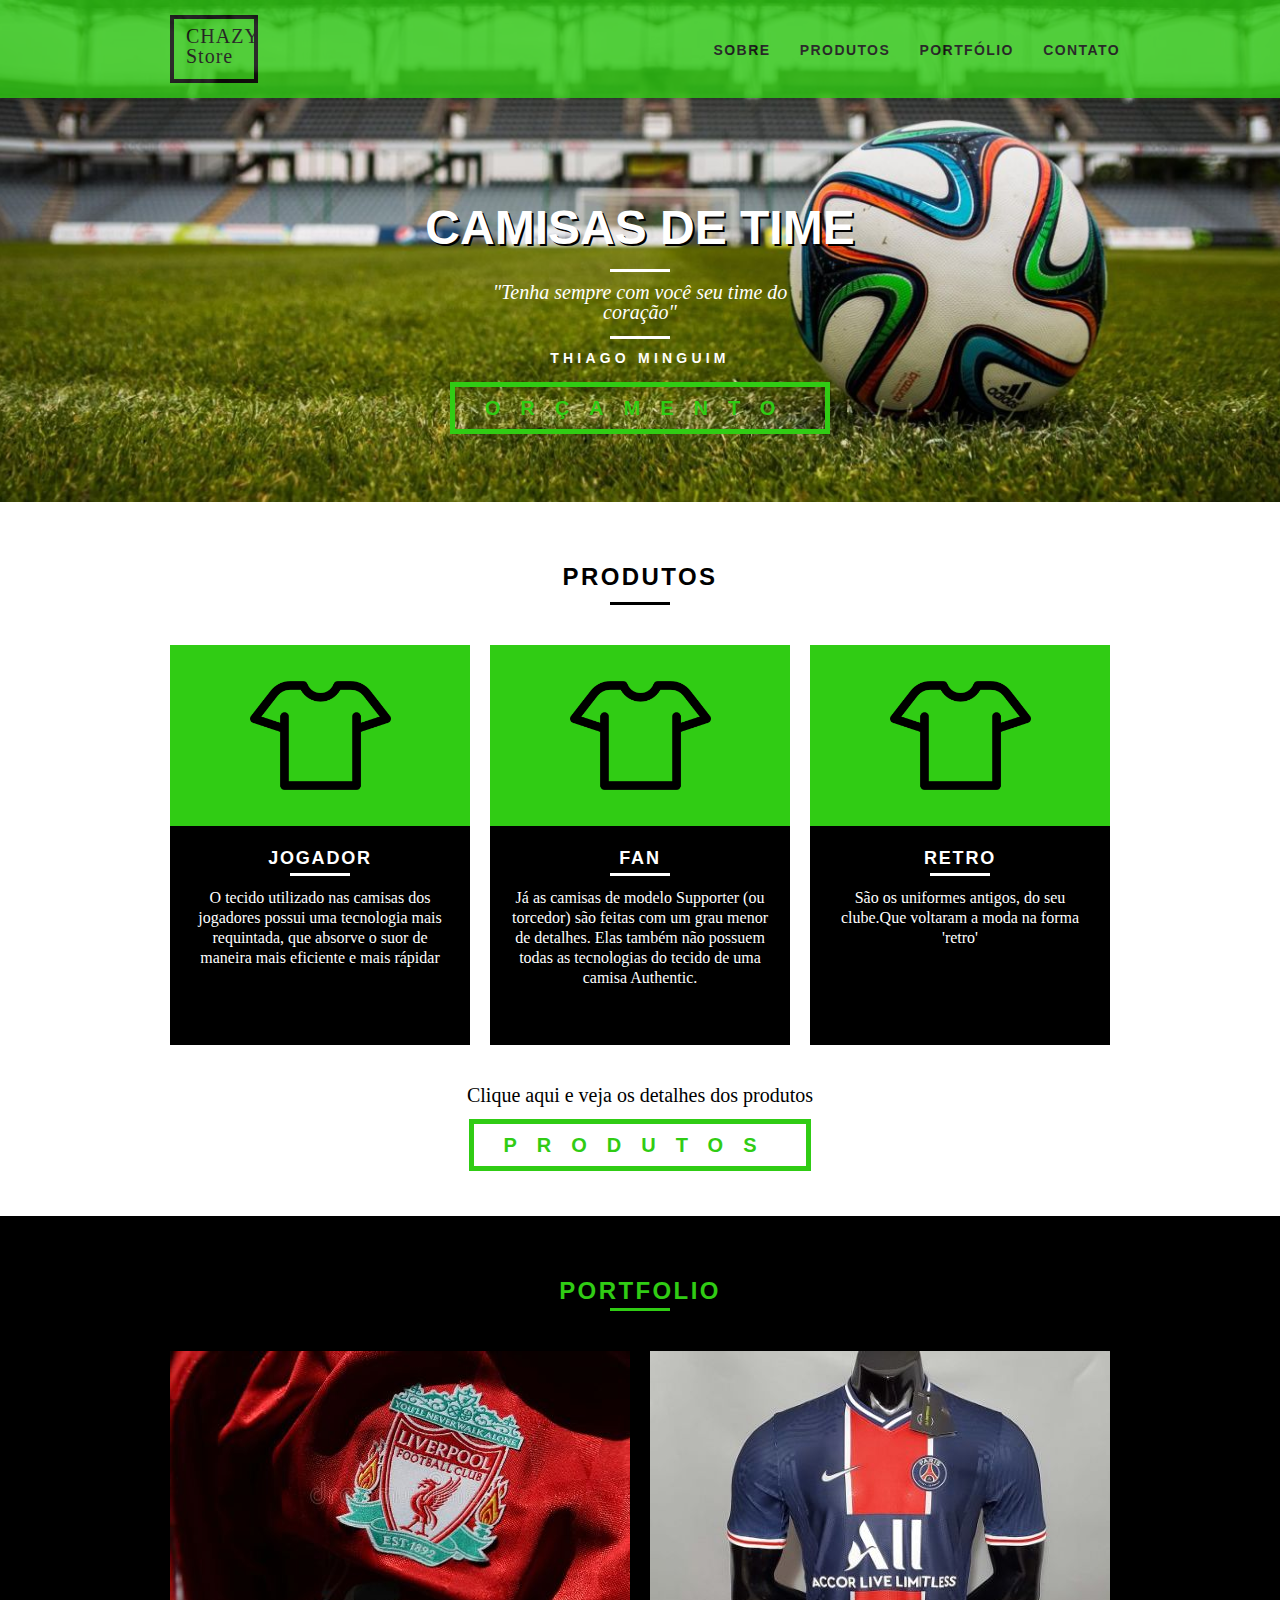
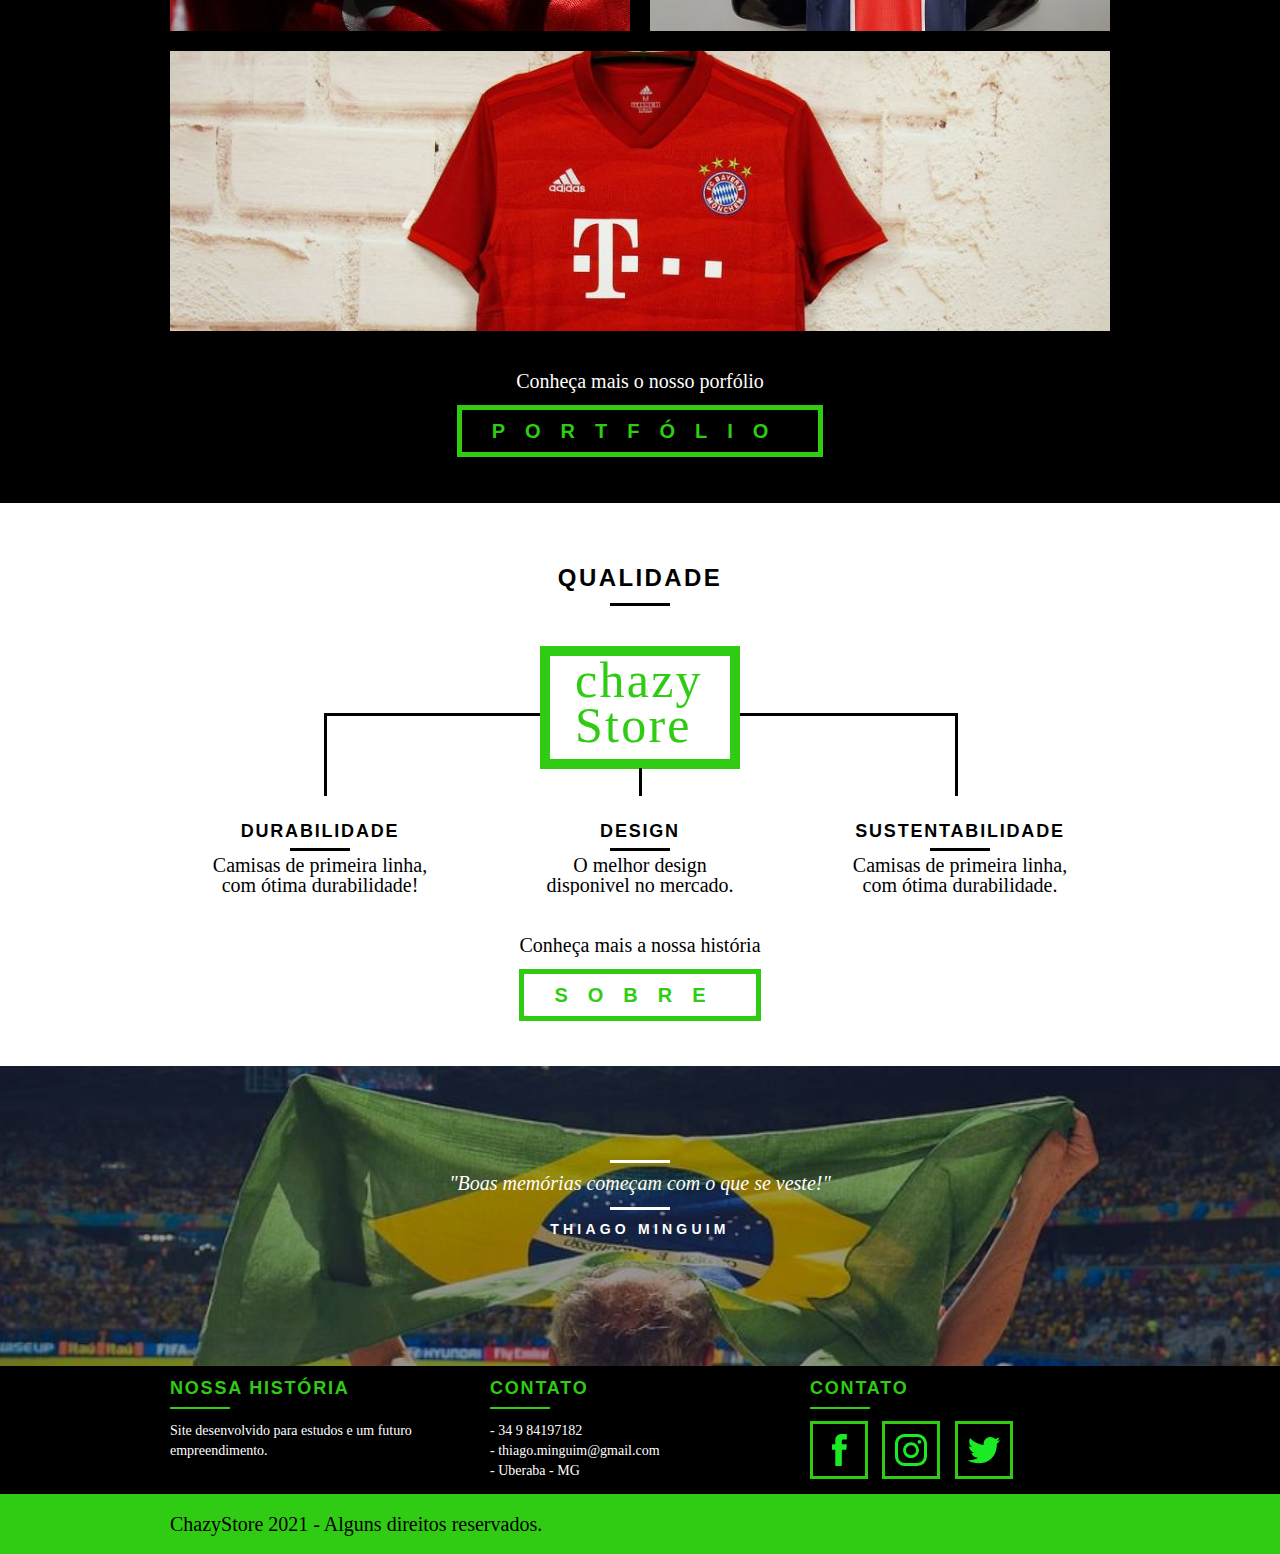
<file: index.html>
<!DOCTYPE html>
<html lang="pt-br">
  <head>
    <meta charset="UTF-8" />
    <meta http-equiv="X-UA-Compatible" content="IE=edge" />
    <meta name="viewport" content="width=device-width, initial-scale=1.0" />
    <link rel="shortcut icon" href="../img/favicon.ico" type="image/x-icon" />
    <link rel="stylesheet" href="css/normalize.css" />
    <link rel="stylesheet" href="css/reset.css" />
    <link rel="stylesheet" href="css/grid.css" />
    <link rel="stylesheet" href="css/style.css" />
    <link rel="stylesheet" href="css/responsivo.css" />
    <script>document.documentElement.classList.add("js");</script>

    <title>ChazyStore</title>
  </head>
  <body>
    <!-- Header -->
    <header class="header">
      <div class="container">
        <a href="index.html" class="grid-4">
          <img src="img/logo chazy2.svg" alt="Logo marca" />
        </a>
        <nav class="header_menu" class="grid-12">
          <ul>
            <li><a href="sobre.html">Sobre</a></li>
            <li><a href="produtos.html">Produtos</a></li>
            <li><a href="portfolio.html">Portfólio</a></li>
            <li><a href="contato.html">Contato</a></li>
          </ul>
        </nav>
      </div>
    </header>
    <!-- produtos -->
    <section class="introducao">
      <div class="conteiner">
        <h1 class="venda">Camisas de time</h1>
        <blockquote class="quote-externo">
          <p>"Tenha sempre com você seu time do coração"</p>
          <cite>THIAGO MINGUIM</cite>
        </blockquote>
        <a href="produtos.html" class="btn">Orçamento</a>
      </div>
    </section>
    <section class="produtos container">
      <h2 class="subtitulo">Produtos</h2>
      <ul class="produtos_lista">
        <li class="grid-1-3">
          <div class="produtos_icone">
            <img src="img/produtos/camisa.svg" alt="logo camisa" />
          </div>
          <h3>Jogador</h3>
          <p>
            O tecido utilizado nas camisas dos jogadores possui uma tecnologia
            mais requintada, que absorve o suor de maneira mais eficiente e mais
            rápidar
          </p>
        </li>

        <li class="grid-1-3">
          <div class="produtos_icone">
            <img src="img/produtos/camisa.svg" alt="logo camisa" />
          </div>
          <h3>fan</h3>
          <p>
            Já as camisas de modelo Supporter (ou torcedor) são feitas com um
            grau menor de detalhes. Elas também não possuem todas as tecnologias
            do tecido de uma camisa Authentic.
          </p>
        </li>
        <li class="grid-1-3">
          <div class="produtos_icone">
            <img src="img/produtos/camisa.svg" alt="logo camisa" />
          </div>
          <h3>Retro</h3>
          <p>
            São os uniformes antigos, do seu clube.Que voltaram a moda na forma
            'retro'
          </p>
        </li>
      </ul>
      <div class="call">
        <p>Clique aqui e veja os detalhes dos produtos</p>
        <a href="produtos.html" class="btn btn-preto">Produtos</a>
      </div>
    </section>
    <!-- portfolio -->
    <section class="portfolio">
      <div class="container">
        <h2 class="subtitulo">Portfolio</h2>
        <ul class="portfolio_lista">
          <li class="grid-8">
            <img src="img/portfolio/retro.jpg" alt="liverpool" />
          </li>
          <li class="grid-8">
            <img src="img/portfolio/passeio.jpg" alt="liverpool" />
          </li>
          <li class="grid-16 te">
            <img src="img/portfolio/esporte.jpg" alt="liverpool" />
          </li>
        </ul>
        <div class="call">
          <p>Conheça mais o nosso porfólio</p>
          <a href="portfolio.html" class="btn">Portfólio</a>
        </div>
      </div>
    </section>
    <!-- qualidade -->
    <section class="qualidade container">
      <h2 class="subtitulo">Qualidade</h2>
      <img src="img/qualidade.chazy.svg" alt="chazystore" />
      <ul class="qualidade_lista">
        <li class="grid-1-3">
          <h3>Durabilidade</h3>
          <p>Camisas de primeira linha, com ótima durabilidade!</p>
        </li>
        <li class="grid-1-3">
          <h3>Design</h3>
          <p>O melhor design disponivel no mercado.</p>
        </li>
        <li class="grid-1-3">
          <h3>Sustentabilidade</h3>
          <p>Camisas de primeira linha, com ótima durabilidade.</p>
        </li>
      </ul>
      <div class="call">
        <p>Conheça mais a nossa história</p>
        <a href="sobre.html" class="btn btn-preto">Sobre</a>
      </div>
    </section>
    <section class="quebra">
      <blockquote class="quote-externo container">
        <p>"Boas memórias começam com o que se veste!"</p>
        <cite>THIAGO MINGUIM</cite>
      </blockquote>
    </section>
    <footer>
      <div class="footer">
        <div class="container">
          <div class="grid-1-3 footer_historia">
            <h3>Nossa história</h3>
            <p>Site desenvolvido para estudos e um futuro empreendimento.</p>
          </div>

          <div class="grid-1-3 footer_contato">
            <h3>Contato</h3>
            <ul>
              <li>- 34 9 84197182</li>
              <li>- thiago.minguim@gmail.com</li>
              <li>- Uberaba - MG</li>
            </ul>
          </div>
          <div class="grid-1-3 footer_redes">
            <h3>Contato</h3>
            <ul>
              <li>
                <a href="" target="_blank"
                  ><img src="img/redes-sociais/facebook.svg" alt=""
                /></a>
              </li>
              <li>
                <a href="" target="_blank"
                  ><img src="img/redes-sociais/instagram.svg" alt="instagram"
                /></a>
              </li>
              <li>
                <a href="" target="_blank"
                  ><img src="img/redes-sociais/twitter.svg" alt="twitter"
                /></a>
              </li>
            </ul>
          </div>
        </div>
      </div>
      <div class="copy">
        <div class="container">
          <p class="grid-16">ChazyStore 2021 - Alguns direitos reservados.</p>
        </div>
      </div>
    </footer>
    <script src="./js/simple-slide.js"></script>
    <script src="./js/simple-anime.js"></script>
    <script src="./js/script.js"></script>
  </body>
</html>
</file>
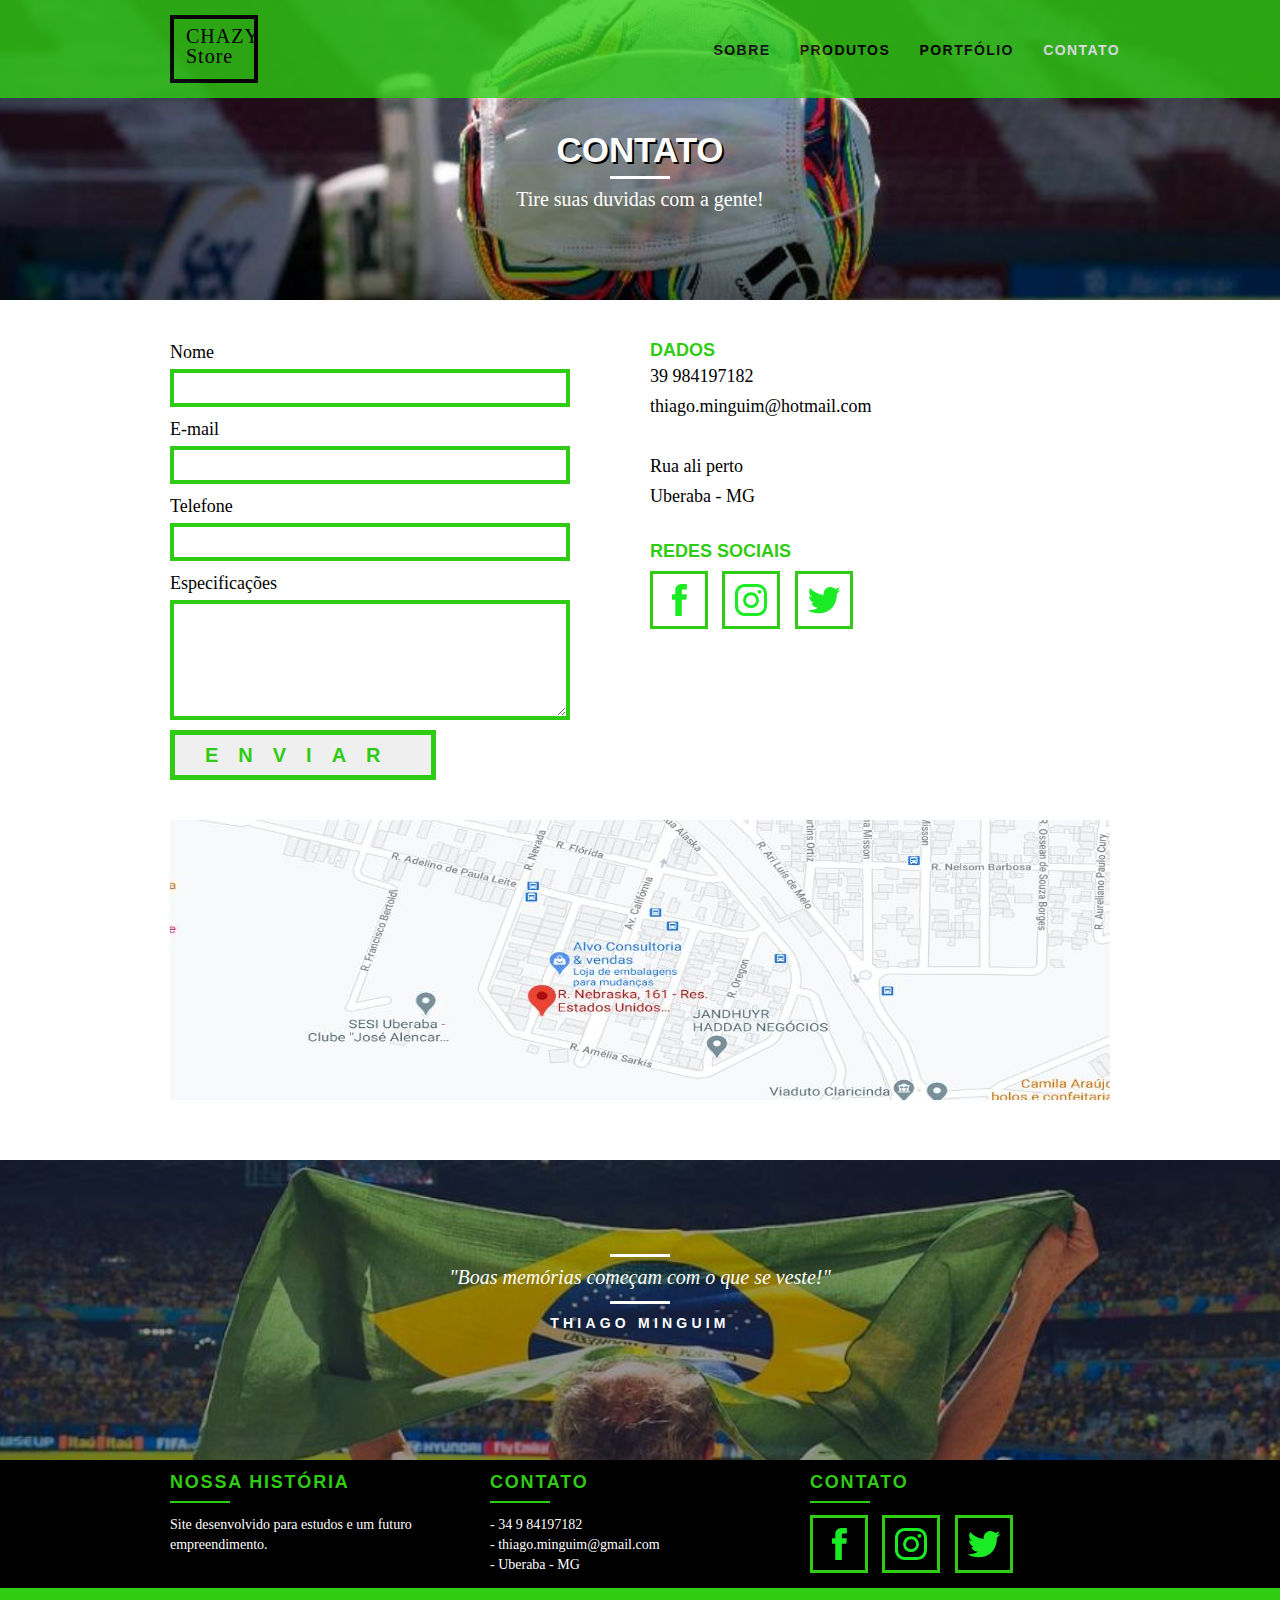
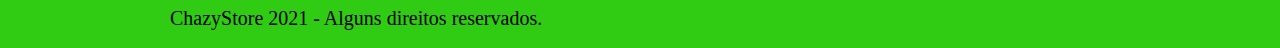
<file: contato.html>
<!DOCTYPE html>
<html lang="pt-br">
  <head>
    <meta charset="UTF-8" />
    <meta http-equiv="X-UA-Compatible" content="IE=edge" />
    <meta name="viewport" content="width=device-width, initial-scale=1.0" />
    <link rel="shortcut icon" href="../img/favicon.ico" type="image/x-icon" />
    <link rel="stylesheet" href="css/normalize.css" />
    <link rel="stylesheet" href="css/reset.css" />
    <link rel="stylesheet" href="css/grid.css" />
    <link rel="stylesheet" href="css/style.css" />
    <link rel="stylesheet" href="css/contato.css" />

    <title>ChazyStore - Contato</title>
  </head>
  <body>
    <!-- Header -->
    <header class="header">
      <div class="container">
        <a href="index.html" class="grid-4">
          <img src="img/logo chazy2.svg" alt="Logo marca" />
        </a>
        <nav class="header_menu" class="grid-12">
          <ul>
            <li><a href="sobre.html">Sobre</a></li>
            <li><a href="produtos.html">Produtos</a></li>
            <li><a href="portfolio.html">Portfólio</a></li>
            <li><a href="contato.html" class="menu_ativo">Contato</a></li>
          </ul>
        </nav>
      </div>
    </header>
    <!-- Intro -->
    <section class="introducao-interna interna_contato">
      <div class="conteiner">
        <h1 class="venda">Contato</h1>
        <p>Tire suas duvidas com a gente!</p>
      </div>
    </section>
    <!-- Formulario -->
    <section class="contato container">
      <form id="form_orcamento" class="contato_form grid-8">
        <label for="nome">Nome</label>
        <input type="text" name="nome" id="nome" />
        <label for="email">E-mail</label>
        <input type="text" name="email" id="email" />
        <label for="telefone">Telefone</label>
        <input type="text" name="telefone" id="telefone" />
        <label for="espec">Especificações</label>
        <textarea name="" id="espec" cols="30" rows="10"></textarea>
        <button type="submit" class="btn btn-preto">Enviar</button>
      </form>
      <div class="contato_dados grid-8">
        <h3>Dados</h3>
        <span>39 984197182</span>
        <span>thiago.minguim@hotmail.com </span>
        <span>Rua ali perto</span>
        <span>Uberaba - MG</span>
        <h3>Redes sociais</h3>
        <ul>
          <li>
            <a href="" target="_blank"
              ><img src="img/redes-sociais/facebook.svg" alt=""
            /></a>
          </li>
          <li>
            <a href="" target="_blank"
              ><img src="img/redes-sociais/instagram.svg" alt="instagram"
            /></a>
          </li>
          <li>
            <a href="" target="_blank"
              ><img src="img/redes-sociais/twitter.svg" alt="twitter"
            /></a>
          </li>
        </ul>
      </div>
    </section>
    <section class="container contato_mapa">
      <a href="https://www.google.com/" target="_blank" class="grid-16"
        ><img src="img/endereco-chazystore.jpg" alt="endereco"
      /></a>
    </section>

    <section class="quebra">
      <blockquote class="quote-externo container">
        <p>"Boas memórias começam com o que se veste!"</p>
        <cite>THIAGO MINGUIM</cite>
      </blockquote>
    </section>
    <footer>
      <div class="footer">
        <div class="container">
          <div class="grid-1-3 footer_historia">
            <h3>Nossa história</h3>
            <p>Site desenvolvido para estudos e um futuro empreendimento.</p>
          </div>

          <div class="grid-1-3 footer_contato">
            <h3>Contato</h3>
            <ul>
              <li>- 34 9 84197182</li>
              <li>- thiago.minguim@gmail.com</li>
              <li>- Uberaba - MG</li>
            </ul>
          </div>
          <div class="grid-1-3 footer_redes">
            <h3>Contato</h3>
            <ul>
              <li>
                <a href="" target="_blank"
                  ><img src="img/redes-sociais/facebook.svg" alt=""
                /></a>
              </li>
              <li>
                <a href="" target="_blank"
                  ><img src="img/redes-sociais/instagram.svg" alt="instagram"
                /></a>
              </li>
              <li>
                <a href="" target="_blank"
                  ><img src="img/redes-sociais/twitter.svg" alt="twitter"
                /></a>
              </li>
            </ul>
          </div>
        </div>
      </div>
      <div class="copy">
        <div class="container">
          <p class="grid-16">ChazyStore 2021 - Alguns direitos reservados.</p>
        </div>
      </div>
    </footer>
  </body>
</html>
</file>
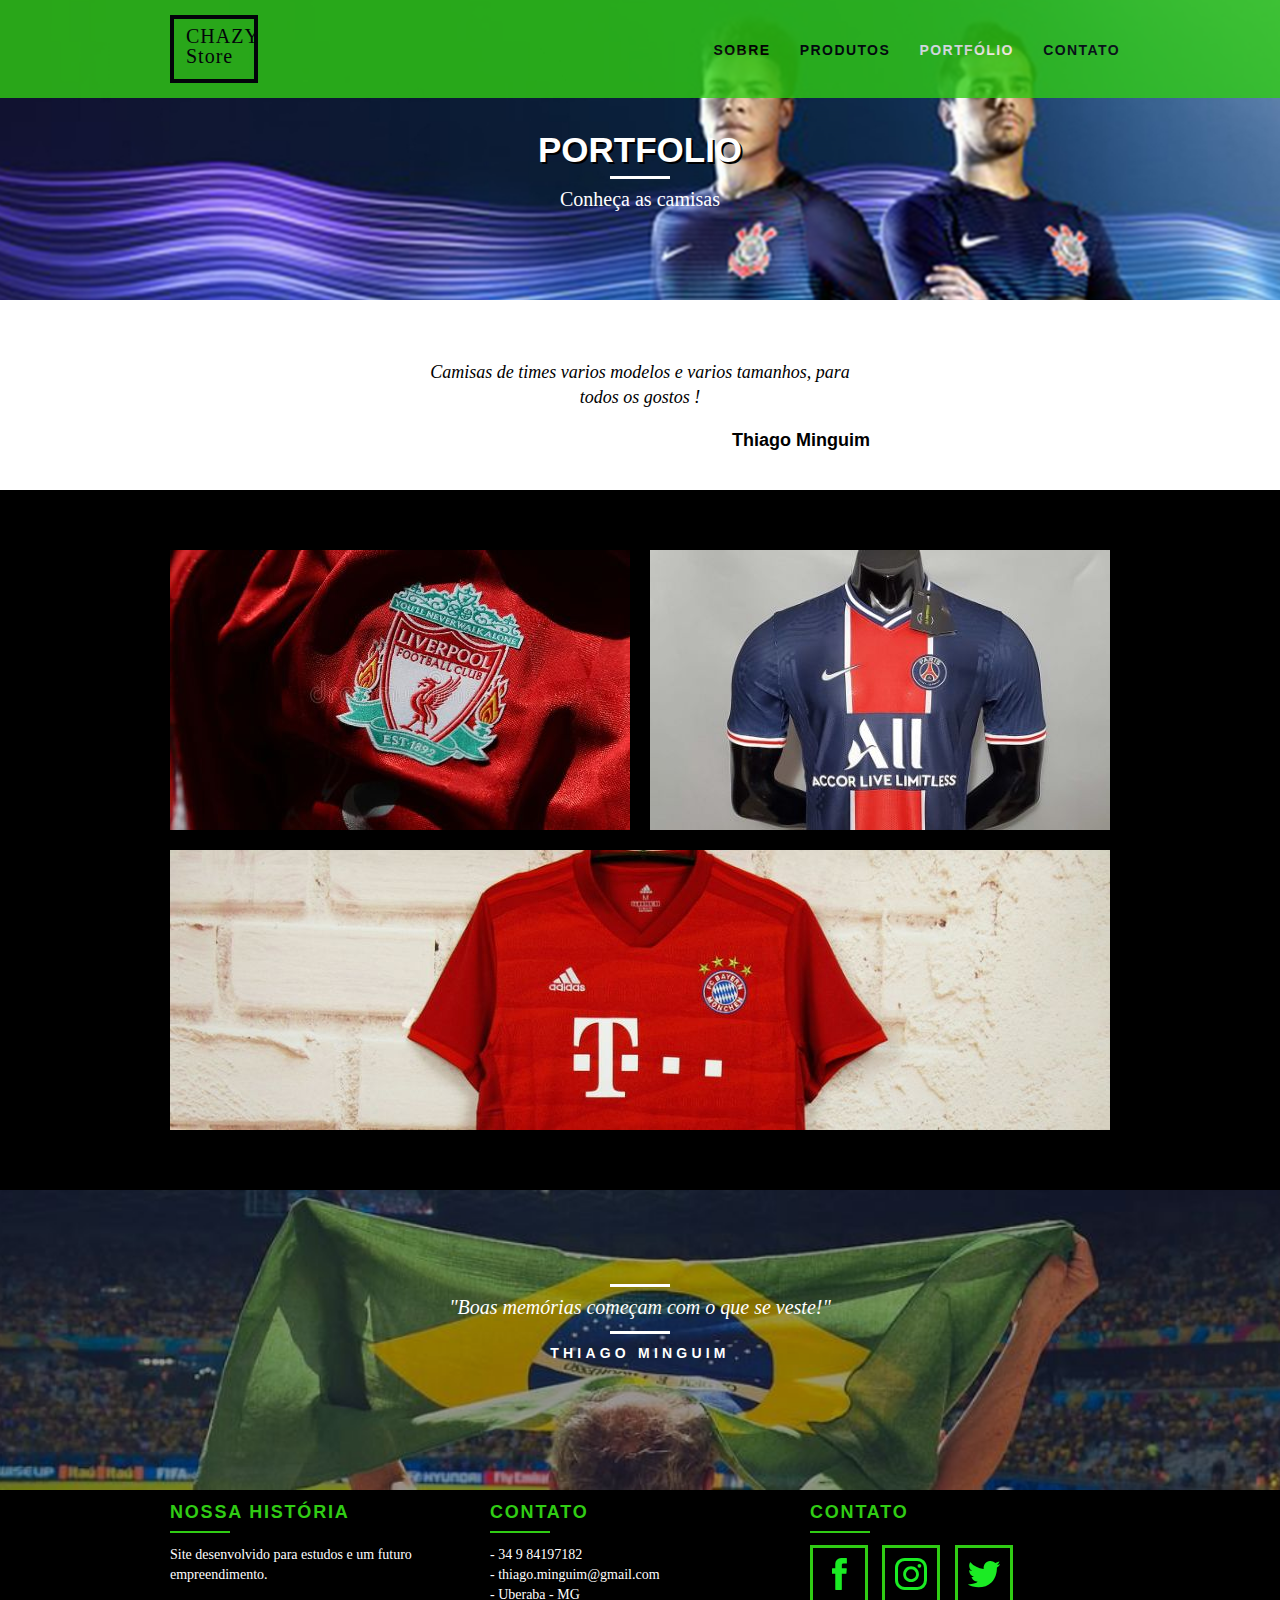
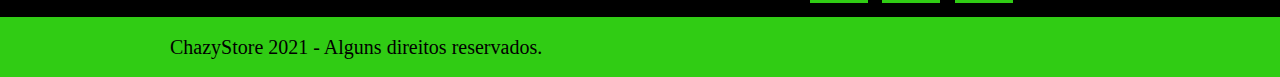
<file: portfolio.html>
<!DOCTYPE html>
<html lang="pt-br">
  <head>
    <meta charset="UTF-8" />
    <meta http-equiv="X-UA-Compatible" content="IE=edge" />
    <meta name="viewport" content="width=device-width, initial-scale=1.0" />
    <link rel="shortcut icon" href="../img/favicon.ico" type="image/x-icon" />
    <link rel="stylesheet" href="css/normalize.css" />
    <link rel="stylesheet" href="css/reset.css" />
    <link rel="stylesheet" href="css/grid.css" />
    <link rel="stylesheet" href="css/style.css" />
    <link rel="stylesheet" href="css/responsivo.css" />
    <link rel="stylesheet" href="css/portfolio.css" />
    <script>
      document.documentElement.classList.add("js");
    </script>

    <title>ChazyStore - Portfólio</title>
  </head>
  <body>
    <!-- Header -->
    <header class="header">
      <div class="container">
        <a href="index.html" class="grid-4">
          <img src="img/logo chazy2.svg" alt="Logo marca" />
        </a>
        <nav class="header_menu" class="grid-12">
          <ul>
            <li><a href="sobre.html">Sobre</a></li>
            <li><a href="produtos.html">Produtos</a></li>
            <li><a href="portfolio.html" class="menu_ativo">Portfólio</a></li>
            <li><a href="contato.html">Contato</a></li>
          </ul>
        </nav>
      </div>
    </header>
    <!-- produtos -->
    <section class="introducao-interna interna_portfolio">
      <div class="conteiner">
        <h1 class="venda">Portfolio</h1>
        <p>Conheça as camisas</p>
      </div>
    </section>
    <section class="container fadeInDown" data-slide="quote" data-anime="1200">
      <blockquote class="quote_cliente">
        <p>
          Camisas de times varios modelos e varios tamanhos, para todos os
          gostos !
        </p>
        <cite>Thiago Minguim</cite>
      </blockquote>
    </section>

    <section class="portfolio">
      <div class="container">
        <ul class="portfolio_lista">
          <li class="grid-8">
            <img src="img/portfolio/retro.jpg" alt="liverpool" />
          </li>
          <li class="grid-8">
            <img src="img/portfolio/passeio.jpg" alt="liverpool" />
          </li>
          <li class="grid-16 ter">
            <img src="img/portfolio/esporte.jpg" alt="liverpool" />
          </li>
        </ul>
      </div>
    </section>

    <section class="quebra">
      <blockquote class="quote-externo container">
        <p>"Boas memórias começam com o que se veste!"</p>
        <cite>THIAGO MINGUIM</cite>
      </blockquote>
    </section>
    <footer>
      <div class="footer">
        <div class="container">
          <div class="grid-1-3 footer_historia">
            <h3>Nossa história</h3>
            <p>Site desenvolvido para estudos e um futuro empreendimento.</p>
          </div>

          <div class="grid-1-3 footer_contato">
            <h3>Contato</h3>
            <ul>
              <li>- 34 9 84197182</li>
              <li>- thiago.minguim@gmail.com</li>
              <li>- Uberaba - MG</li>
            </ul>
          </div>
          <div class="grid-1-3 footer_redes">
            <h3>Contato</h3>
            <ul>
              <li>
                <a href="" target="_blank"
                  ><img src="img/redes-sociais/facebook.svg" alt=""
                /></a>
              </li>
              <li>
                <a href="" target="_blank"
                  ><img src="img/redes-sociais/instagram.svg" alt="instagram"
                /></a>
              </li>
              <li>
                <a href="" target="_blank"
                  ><img src="img/redes-sociais/twitter.svg" alt="twitter"
                /></a>
              </li>
            </ul>
          </div>
        </div>
      </div>
      <div class="copy">
        <div class="container">
          <p class="grid-16">ChazyStore 2021 - Alguns direitos reservados.</p>
        </div>
      </div>
    </footer>
    <script src="./js/simple-slide.js"></script>
    <script src="./js/simple-anime.js"></script>
    <script src="./js/script.js"></script>
  </body>
</html>
</file>
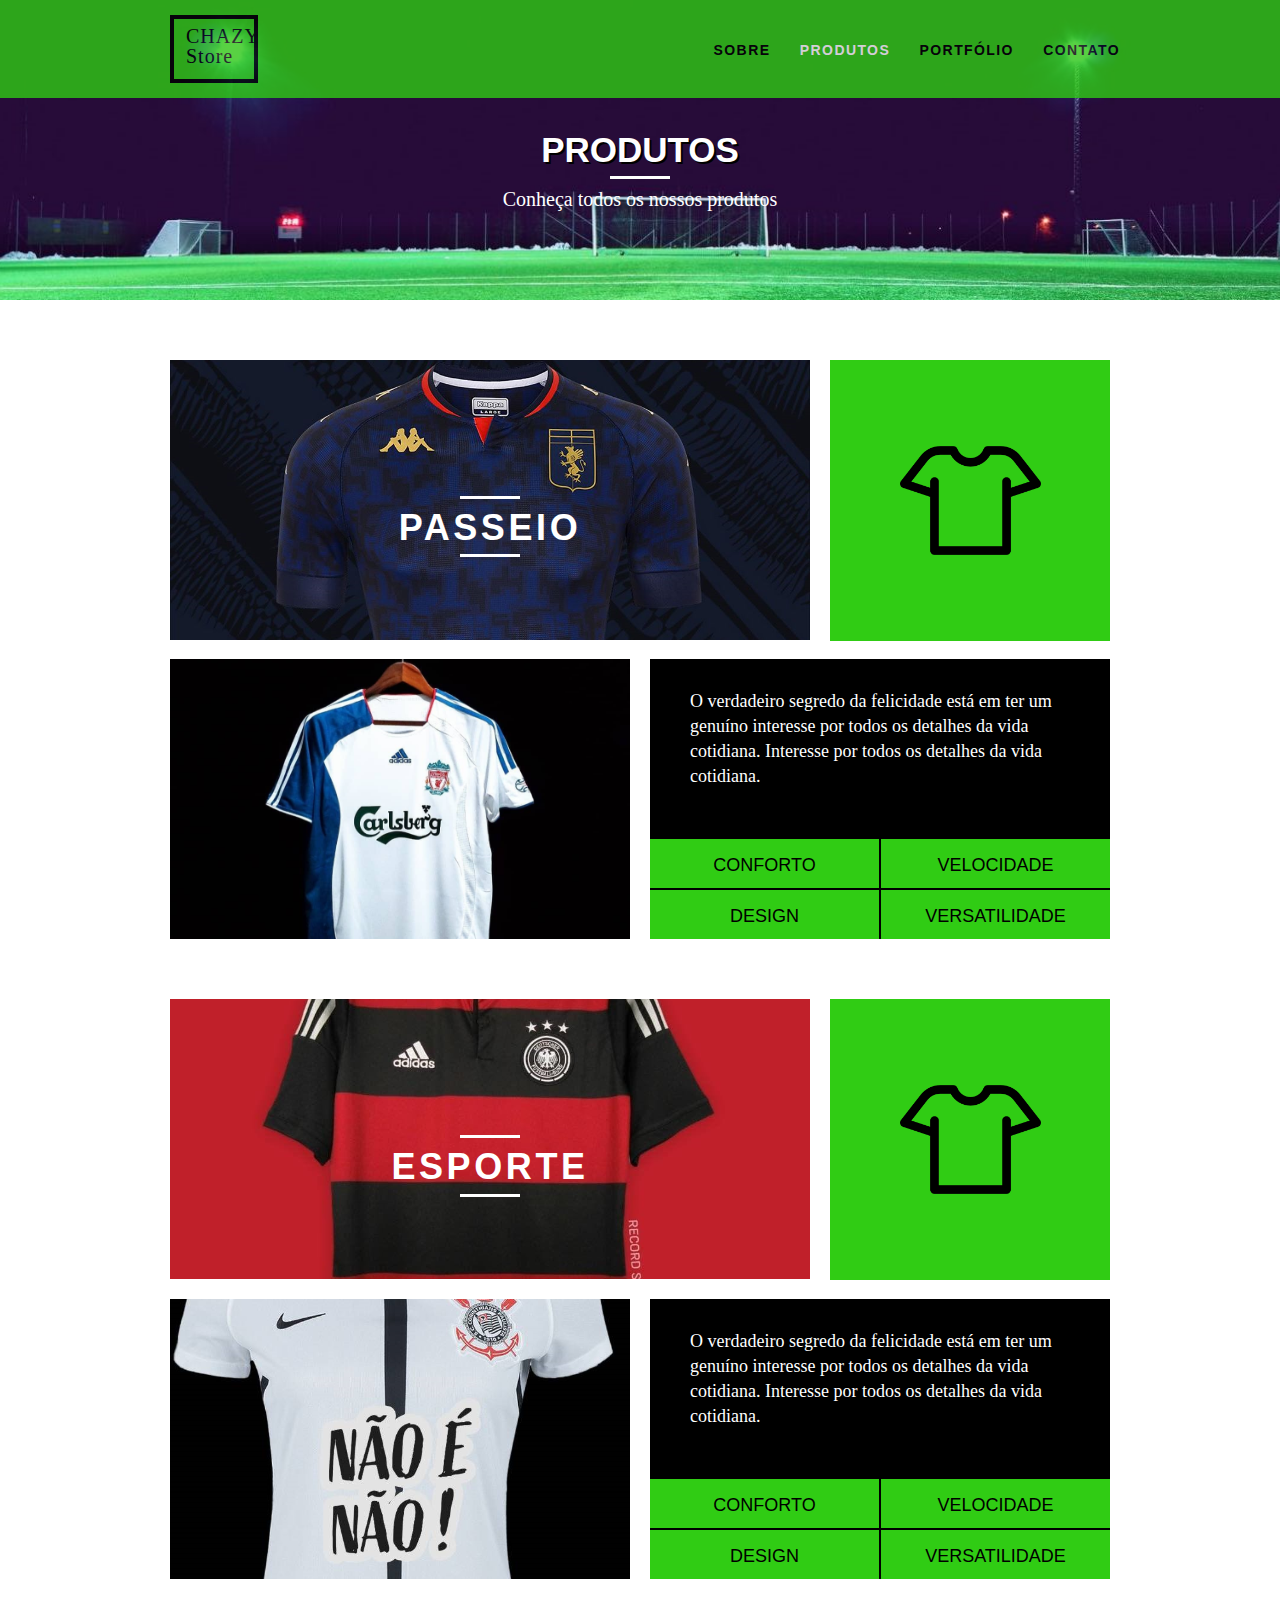
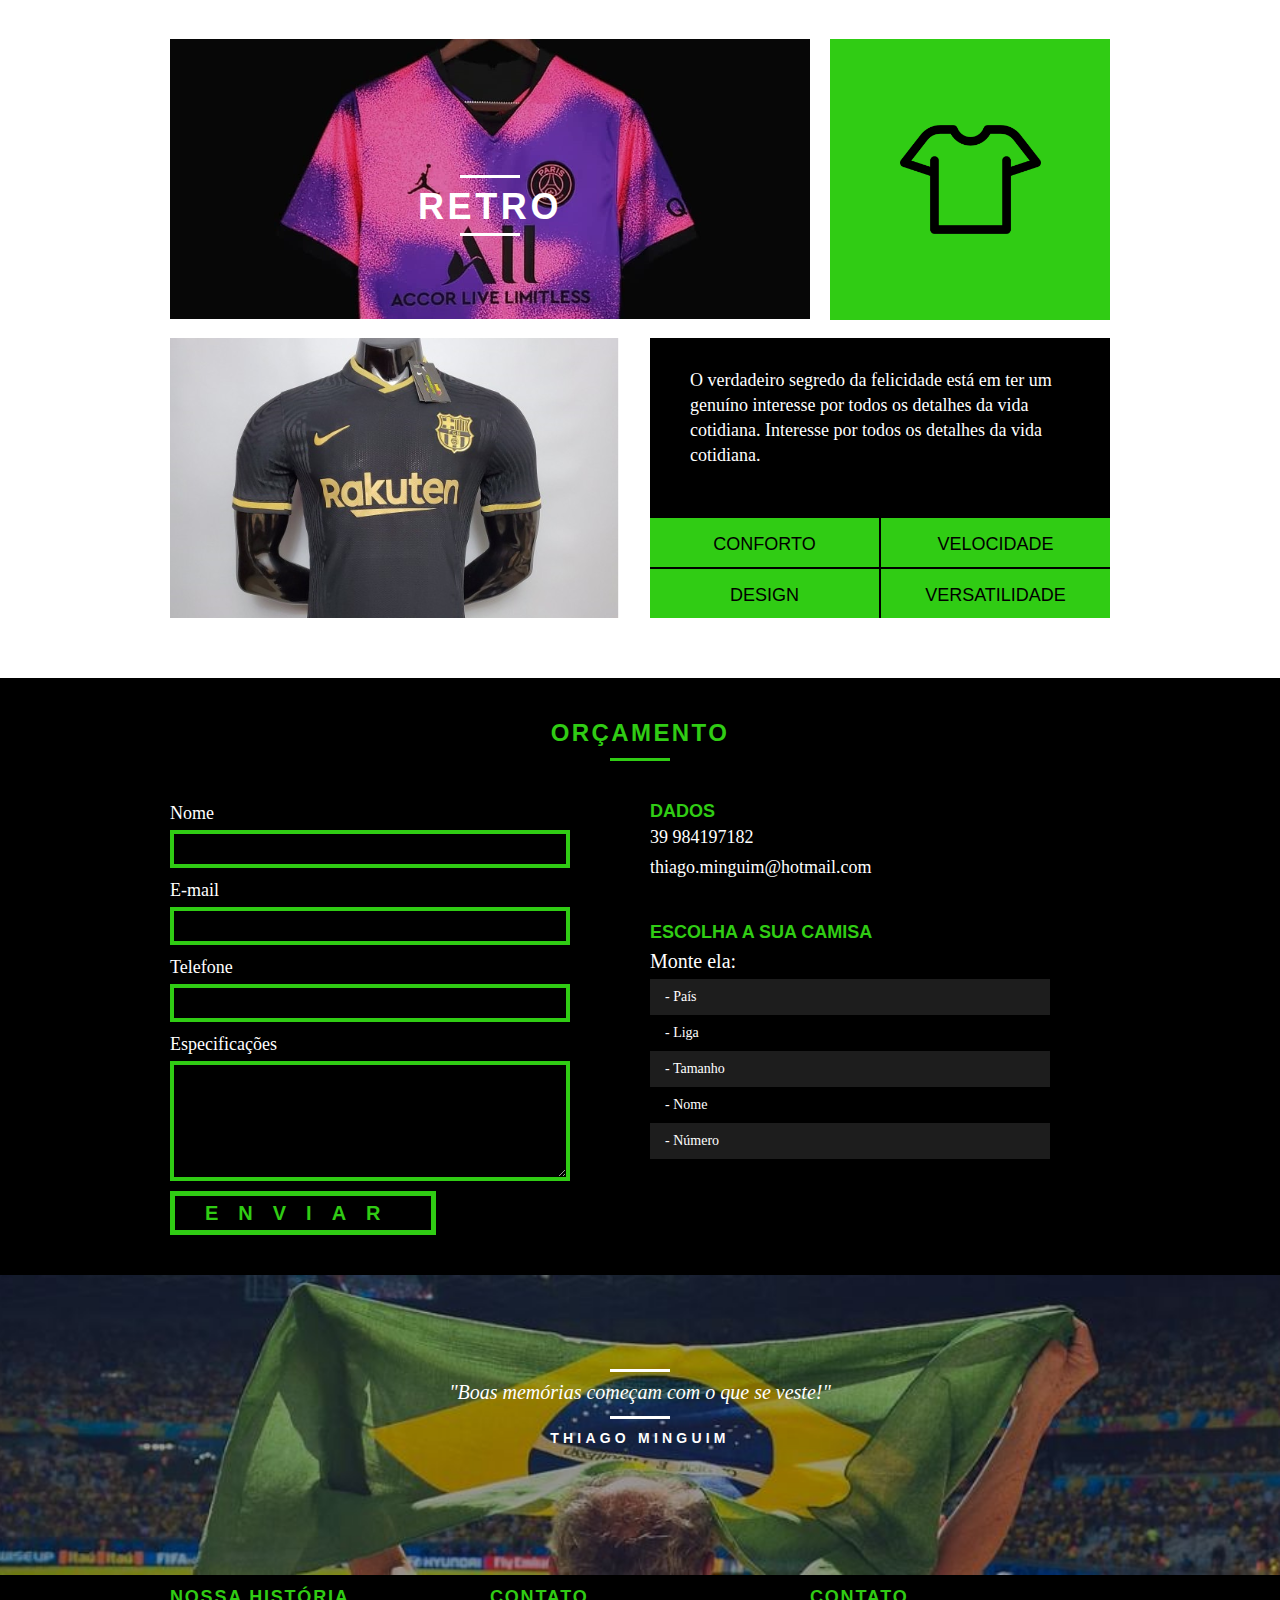
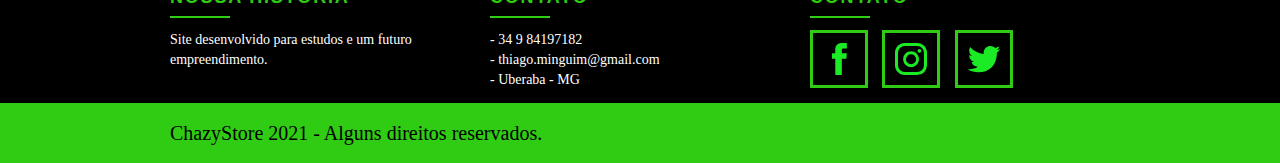
<file: produtos.html>
<!DOCTYPE html>
<html lang="pt-br">
<head>
    <meta charset="UTF-8">
    <meta http-equiv="X-UA-Compatible" content="IE=edge">
    <meta name="viewport" content="width=device-width, initial-scale=1.0">
    <link rel="shortcut icon" href="../img/favicon.ico" type="image/x-icon">
    <link rel="stylesheet" href="css/normalize.css">
    <link rel="stylesheet" href="css/reset.css">
    <link rel="stylesheet" href="css/grid.css">
    <link rel="stylesheet" href="css/style.css">
    <link rel="stylesheet" href="css/responsivo.css">
    <link rel="stylesheet" href="css/produtos.css">
    <script>document.documentElement.classList.add("js");</script>

    
    <title>ChazyStore - Produtos</title>
</head>
<body>
    <!-- Header -->             
   <header class="header">
       <div class="container">
           <a href="index.html" class="grid-4">
               <img src="img/logo chazy2.svg" alt="Logo marca">
           </a>
           <nav class="header_menu" class="grid-12">
               <ul>
                   <li><a href="sobre.html" >Sobre</a></li>
                   <li><a href="produtos.html" class="menu_ativo" >Produtos</a></li>
                   <li><a href="portfolio.html">Portfólio</a></li>
                   <li><a href="contato.html">Contato</a></li>
               </ul>
           </nav>
       </div>
   </header>
   <!-- Intro -->
   <section class="introducao-interna interna_sobre">
        <div class="conteiner">
            <h1 class="venda">Produtos</h1>
            <p>Conheça todos os nossos produtos</p>
        </div>
   </section>
<!-- Produtos -->
<section class="container produto_item">
    <div class="grid-11"><img src="img/produtos/chazystore-passeio-1.png" alt="chazystore passeio">
        <h2>Passeio</h2>
    </div>
    <div class="grid-5 produto_icone"><img src="img/produtos/camisa.svg" alt="camisa chazystore"></div>
    <div class="grid-8"><img src="img/produtos/bikcraft-passeio-2.png" alt="passeio 2"></div>
    <div class="grid-8 produto_info">
        <p>O verdadeiro segredo da felicidade está em ter um genuíno interesse por todos os detalhes da vida cotidiana. Interesse por todos os detalhes da vida cotidiana.</p>
        <ul>
            <li>Conforto</li>
            <li>Velocidade</li>
            <li>Design</li>
            <li>Versatilidade</li>
        </ul>    
    </div>
</section>

<section class="container produto_item">
    <div class="grid-11"><img src="img/produtos/chazystore-esporte-1.png" alt="chazystore esporte">
        <h2>Esporte</h2>
    </div>
    <div class="grid-5 produto_icone"><img src="img/produtos/camisa.svg" alt="camisa chazystore"></div>
    <div class="grid-8"><img src="img/produtos/chazystore-esporte-2.png" alt="passeio 2"></div>
    <div class="grid-8 produto_info">
        <p>O verdadeiro segredo da felicidade está em ter um genuíno interesse por todos os detalhes da vida cotidiana. Interesse por todos os detalhes da vida cotidiana.</p>
        <ul>
            <li>Conforto</li>
            <li>Velocidade</li>
            <li>Design</li>
            <li>Versatilidade</li>
        </ul>    
    </div>
</section>

<section class="container produto_item">
    <div class="grid-11"><img src="img/produtos/chazystore-retro-1.png" alt="chazystore retro">
        <h2>Retro</h2>
    </div>
    <div class="grid-5 produto_icone"><img src="img/produtos/camisa.svg" alt="camisa chazystore"></div>
    <div class="grid-8"><img src="img/produtos/chazystore-retro-2.png" alt="passeio 2"></div>
    <div class="grid-8 produto_info">
        <p>O verdadeiro segredo da felicidade está em ter um genuíno interesse por todos os detalhes da vida cotidiana. Interesse por todos os detalhes da vida cotidiana.</p>
        <ul>
            <li>Conforto</li>
            <li>Velocidade</li>
            <li>Design</li>
            <li>Versatilidade</li>
        </ul>    
    </div>
</section>
<!-- Formulario -->
<section class="orcamento">
    <div class="container">
        <h2 class="subtitulo">Orçamento</h2>
        <form id="form_orcamento" class="form grid-8">
            <label for="nome">Nome</label>
            <input type="text" name="nome" id="nome">
            <label for="email">E-mail</label>
            <input type="text" name="email" id="email">
            <label for="telefone">Telefone</label>
            <input type="text" name="telefone" id="telefone">
            <label for="espec">Especificações</label>
            <textarea name="" id="espec" cols="30" rows="10"></textarea>
            <button type="submit" class="btn">Enviar</button>
        </form>
        <div class="orcamento_dados grid-8">
            <h3>Dados</h3>
            <span>39 984197182</span>
            <span class="dados_email">thiago.minguim@hotmail.com </span>
            <h3>Escolha a sua camisa</h3>
            <p>Monte ela:</p>
            <ul>
                <li>- País</li>
                <li>- Liga</li>
                <li>- Tamanho</li>
                <li>- Nome</li>
                <li>- Número</li>
            </ul>
        </div>
    </div>
</section>
  
    <section class="quebra">
        <blockquote class="quote-externo container">
            <p>
                "Boas memórias começam com o que se veste!"
            </p>
            <cite>THIAGO MINGUIM</cite>
        </blockquote>
    </section>
    <footer>
        <div class="footer">
        <div class="container">

            <div class="grid-1-3 footer_historia">
                <h3>
                    Nossa história
                </h3>
                <p>
                    Site desenvolvido para estudos e um futuro empreendimento.
                </p>
            </div>

            <div class="grid-1-3 footer_contato">
                <h3>
                    Contato
                </h3>
                <ul>
                    <li>- 34 9 84197182</li>
                    <li>- thiago.minguim@gmail.com</li>
                    <li>- Uberaba - MG</li>
                </ul>
            </div>
            <div class="grid-1-3 footer_redes">
                <h3>Contato</h3>
                <ul>
                    <li><a href="" target="_blank"><img src="img/redes-sociais/facebook.svg" alt=""></a></li>
                    <li><a href="" target="_blank"><img src="img/redes-sociais/instagram.svg" alt="instagram"></a></li>
                    <li><a href="" target="_blank"><img src="img/redes-sociais/twitter.svg" alt="twitter"></a></li>
                </ul>
            </div>
        </div>
        </div>
        <div class="copy">
            <div class="container">
                <p class="grid-16">ChazyStore 2021 -  Alguns direitos reservados.</p>
            </div>
        </div>
    </footer>
    <script src="./js/simple-slide.js"></script>
    <script src="./js/simple-anime.js"></script>
     <script src="./js/script.js"></script>
</body>
</html>
</file>
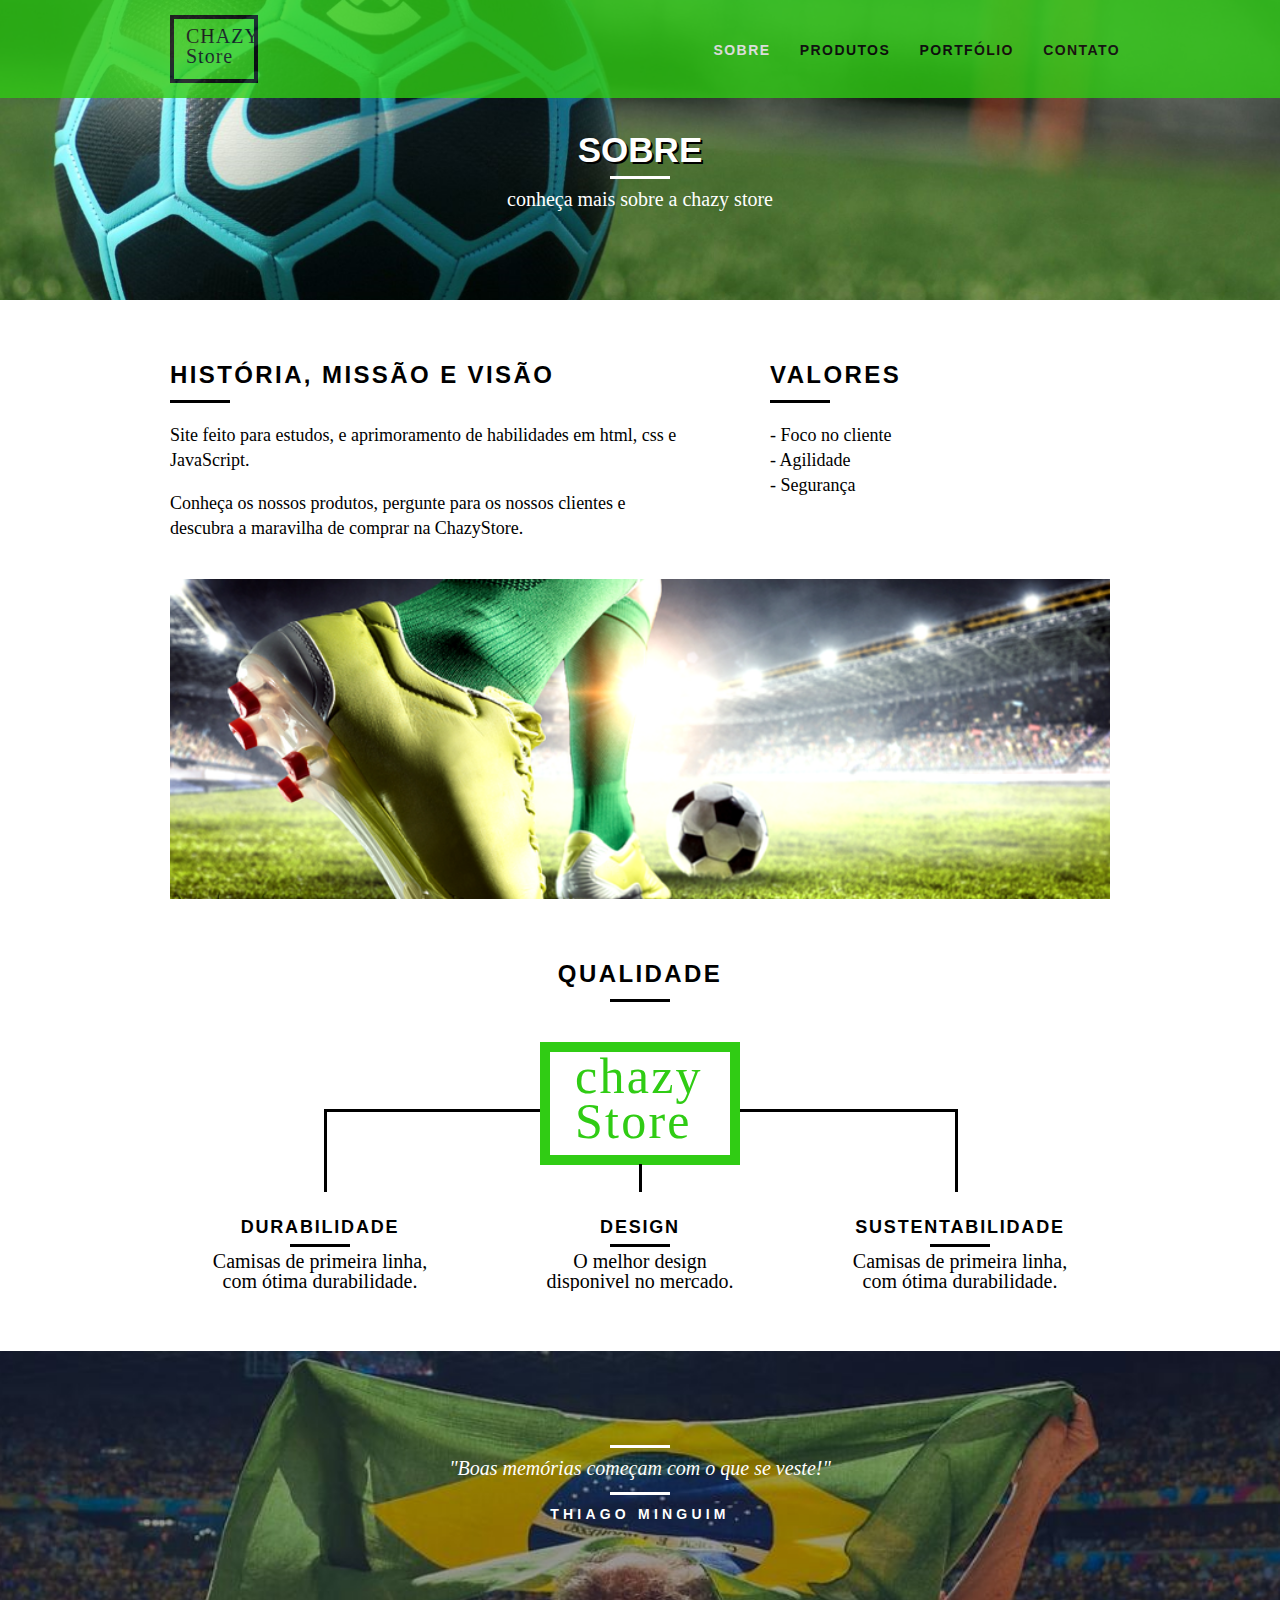
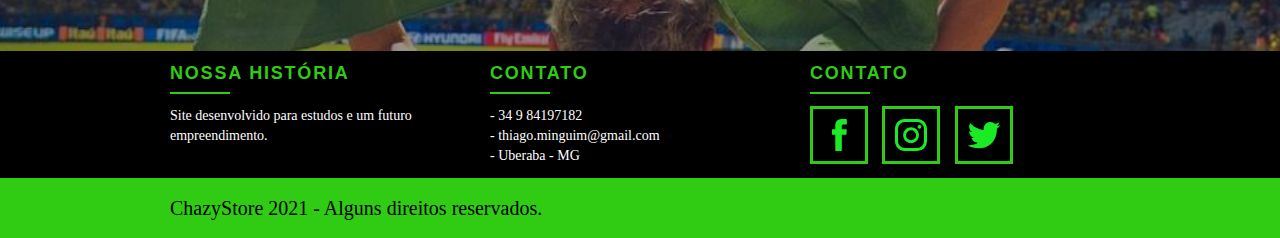
<file: sobre.html>
<!DOCTYPE html>
<html lang="pt-br">
  <head>
    <meta charset="UTF-8" />
    <meta http-equiv="X-UA-Compatible" content="IE=edge" />
    <meta name="viewport" content="width=device-width, initial-scale=1.0" />
    <link rel="shortcut icon" href="../img/favicon.ico" type="image/x-icon" />
    <link rel="stylesheet" href="css/normalize.css" />
    <link rel="stylesheet" href="css/reset.css" />
    <link rel="stylesheet" href="css/grid.css" />
    <link rel="stylesheet" href="css/style.css" />
    <link rel="stylesheet" href="css/responsivo.css" />
    <link rel="stylesheet" href="css/sobre.css" />
    <script>document.documentElement.classList.add("js");</script>

    <title>ChazyStore - Sobre</title>
  </head>
  <body>
    <!-- Header -->
    <header class="header">
      <div class="container">
        <a href="index.html" class="grid-4">
          <img src="img/logo chazy2.svg" alt="Logo marca" />
        </a>
        <nav class="header_menu" class="grid-12">
          <ul>
            <li><a href="sobre.html" class="menu_ativo">Sobre</a></li>
            <li><a href="produtos.html">Produtos</a></li>
            <li><a href="portfolio.html">Portfólio</a></li>
            <li><a href="contato.html">Contato</a></li>
          </ul>
        </nav>
      </div>
    </header>
    <!-- produtos -->
    <section class="introducao-interna interna_sobre">
      <div class="conteiner">
        <h1 class="venda">Sobre</h1>
        <p>conheça mais sobre a chazy store</p>
      </div>
    </section>

    <!-- missao, visao, valores -->
    <section class="missao_sobre container">
      <div class="grid-10">
        <h2 class="subtitulo-interno">História, Missão e Visão</h2>
        <p>
          Site feito para estudos, e aprimoramento de habilidades em html, css e
          JavaScript.
        </p>
        <p>
          Conheça os nossos produtos, pergunte para os nossos clientes e
          descubra a maravilha de comprar na ChazyStore.
        </p>
      </div>
      <div class="grid-6">
        <h2 class="subtitulo-interno">Valores</h2>
        <ul>
          <li>- Foco no cliente</li>
          <li>- Agilidade</li>
          <li>- Segurança</li>
        </ul>
      </div>
      <div class="grid-16 foto-equipe">
        <img src="img/equipe-chazystore.png" alt="Equipe Chazy Store" />
      </div>
    </section>

    <!-- qualidade -->
    <section class="qualidade container">
      <h2 class="subtitulo">Qualidade</h2>
      <img src="img/qualidade.chazy.svg" alt="chazystore" />
      <ul class="qualidade_lista">
        <li class="grid-1-3">
          <h3>Durabilidade</h3>
          <p>Camisas de primeira linha, com ótima durabilidade.</p>
        </li>
        <li class="grid-1-3">
          <h3>Design</h3>
          <p>O melhor design disponivel no mercado.</p>
        </li>
        <li class="grid-1-3">
          <h3>Sustentabilidade</h3>
          <p>Camisas de primeira linha, com ótima durabilidade.</p>
        </li>
      </ul>
    </section>
    <section class="quebra">
      <blockquote class="quote-externo container">
        <p>"Boas memórias começam com o que se veste!"</p>
        <cite>THIAGO MINGUIM</cite>
      </blockquote>
    </section>
    <footer>
      <div class="footer">
        <div class="container">
          <div class="grid-1-3 footer_historia">
            <h3>Nossa história</h3>
            <p>Site desenvolvido para estudos e um futuro empreendimento.</p>
          </div>

          <div class="grid-1-3 footer_contato">
            <h3>Contato</h3>
            <ul>
              <li>- 34 9 84197182</li>
              <li>- thiago.minguim@gmail.com</li>
              <li>- Uberaba - MG</li>
            </ul>
          </div>
          <div class="grid-1-3 footer_redes">
            <h3>Contato</h3>
            <ul>
              <li>
                <a href="" target="_blank"
                  ><img src="img/redes-sociais/facebook.svg" alt=""
                /></a>
              </li>
              <li>
                <a href="" target="_blank"
                  ><img src="img/redes-sociais/instagram.svg" alt="instagram"
                /></a>
              </li>
              <li>
                <a href="" target="_blank"
                  ><img src="img/redes-sociais/twitter.svg" alt="twitter"
                /></a>
              </li>
            </ul>
          </div>
        </div>
      </div>
      <div class="copy">
        <div class="container">
          <p class="grid-16">ChazyStore 2021 - Alguns direitos reservados.</p>
        </div>
      </div>
    </footer>
    <script src="./js/simple-slide.js"></script>
    <script src="./js/simple-anime.js"></script>
    <script src="./js/script.js"></script>
  </body>
</html>
</file>
<file: css/grid.css>
*,
*:before,
*:after {
  -webkit-box-sizing: border-box;
  -moz-box-sizing: border-box;
  box-sizing: border-box;
}

.container {
  width: 960px;
  margin: 0 auto;
  padding: 0px;
  position: relative;
}

.container:after,
.container:before {
  content: " ";
  display: table;
}

.container:after {
  clear: both;
}

.grid-1,
.grid-2,
.grid-3,
.grid-4,
.grid-5,
.grid-6,
.grid-7,
.grid-8,
.grid-9,
.grid-10,
.grid-11,
.grid-12,
.grid-13,
.grid-14,
.grid-15,
.grid-16,
.grid-1-3 {
  float: left;
  margin-left: 10px;
  margin-right: 10px;
}

.grid-1 {
  width: 40px;
}
.grid-2 {
  width: 100px;
}
.grid-3 {
  width: 160px;
}
.grid-4 {
  width: 220px;
}
.grid-5 {
  width: 280px;
}
.grid-6 {
  width: 340px;
}
.grid-7 {
  width: 400px;
}
.grid-8 {
  width: 460px;
}
.grid-9 {
  width: 520px;
}
.grid-10 {
  width: 580px;
}
.grid-11 {
  width: 640px;
}
.grid-12 {
  width: 700px;
}
.grid-13 {
  width: 760px;
}
.grid-14 {
  width: 820px;
}
.grid-15 {
  width: 880px;
}
.grid-16 {
  width: 940px;
}
.grid-1-3 {
  width: 300px;
}

@media only screen and (min-width: 788px) and (max-width: 979px) {
  .container {
    width: 768px;
  }

  .grid-1 {
    width: 28px;
  }
  .grid-2 {
    width: 76px;
  }
  .grid-3 {
    width: 124px;
  }
  .grid-4 {
    width: 172px;
  }
  .grid-5 {
    width: 220px;
  }
  .grid-6 {
    width: 268px;
  }
  .grid-7 {
    width: 316px;
  }
  .grid-8 {
    width: 364px;
  }
  .grid-9 {
    width: 412px;
  }
  .grid-10 {
    width: 460px;
  }
  .grid-11 {
    width: 508px;
  }
  .grid-12 {
    width: 556px;
  }
  .grid-13 {
    width: 604px;
  }
  .grid-14 {
    width: 652px;
  }
  .grid-15 {
    width: 700px;
  }
  .grid-16 {
    width: 748px;
  }
  .grid-1-3 {
    width: 236px;
  }
}

@media only screen and (max-width: 787px) {
  .container {
    width: 300px;
  }

  .grid-1,
  .grid-2,
  .grid-3,
  .grid-4,
  .grid-5,
  .grid-6,
  .grid-7,
  .grid-8,
  .grid-9,
  .grid-10,
  .grid-11,
  .grid-12,
  .grid-13,
  .grid-14,
  .grid-15,
  .grid-16,
  .grid-1-3 {
    width: 300px;
    margin: 0 0 20px 0;
    float: none;
  }
}
</file>
<file: css/style.css>
/* Estilos gerais */
body {
  font-family: Arial, Helvetica, sans-serif;
}
p {
  font-family: Georgia, "Times New Roman", Times, serif;
  font-size: 20px;
  line-height: 20px;
  /* text-shadow: 1px 1px black; */
}
img {
  display: block;
}
.btn {
  border: 5px solid #30cc14;
  padding: 10px 30px;
  color: #30cc14;
  font-size: 20px;
  line-height: 20px;
  text-transform: uppercase;
  letter-spacing: 1em;
  font-weight: bold;
}
.btn:hover {
  color: white;
  border: 5px solid white;
}
.btn.btn-preto:hover {
  color: black;
  border: 5px solid black;
}

.subtitulo {
  font-size: 24px;
  line-height: 30px;
  font-weight: bold;
  letter-spacing: 0.1em;
  color: #000;
  text-transform: uppercase;
  text-align: center;
  margin-bottom: 40px;
}
.subtitulo:after {
  content: "";
  display: block;
  width: 60px;
  height: 3px;
  background: rgb(0, 0, 0);
  margin: 10px auto;
}

.subtitulo-interno {
  font-size: 24px;
  line-height: 30px;
  font-weight: bold;
  letter-spacing: 0.1em;
  color: #000;
  text-transform: uppercase;
  margin-bottom: 20px;
}
.subtitulo-interno:after {
  content: "";
  display: block;
  width: 60px;
  height: 3px;
  background: rgb(0, 0, 0);
  margin: 10px 0;
}

/* Header */
.header {
  position: fixed;
  top: 0;
  width: 100%;
  background: #30cc14; /*Verde*/
  padding: 15px 0;
  opacity: 0.8;
  z-index: 1;
}
.header_menu {
  text-align: right;
}
.header_menu ul li {
  display: inline-block;
  margin-left: 25px;
  margin-top: 25px;
}
.header_menu ul li a {
  color: #000;
  text-transform: uppercase;
  font-weight: bold;
  letter-spacing: 0.1em;
  font-size: 14px;
  line-height: 20px;
  padding: 10px 0;
}
.header_menu ul li a:hover {
  color: #fff;
}
.header_menu ul li a.menu_ativo {
  color: #fff;
}

/* introdução */

.introducao {
  width: 100%;
  height: 502px;
  background: url("../img/bg2.jpg") no-repeat center;
  background-size: cover;
  text-align: center;
  padding-top: 200px;
  /* margin-top: 102px; */
}
.introducao h1 {
  font-size: 48px;
  color: rgb(255, 255, 255);
  font-weight: bold;
  text-transform: uppercase;
}
.venda {
  text-shadow: 2px 2px black;
}
.quote-externo {
  max-width: 320px;
  margin: 0 auto;
  color: white;
  margin-bottom: 30px;
}
.quote-externo p {
  font-style: italic;
}
.quote-externo p:before,
.quote-externo p:after {
  content: "";
  display: block;
  width: 60px;
  height: 3px;
  background: white;
  margin: 14px auto 10px auto;
}
.quote-externo cite {
  font-style: normal;
  font-weight: bold;
  font-size: 14px;
  letter-spacing: 0.3em;
}
/* INTRODUÇÃO INTERNA */

.introducao-interna {
  width: 100%;
  height: 300px;
  padding-top: 130px;
  text-align: center;
  color: white;
}
.introducao-interna h1 {
  font-size: 35px;
  color: rgb(255, 255, 255);
  font-weight: bold;
  text-transform: uppercase;
}
.introducao-interna h1:after {
  content: "";
  display: block;
  width: 60px;
  height: 3px;
  background: white;
  margin: 6px auto 10px auto;
}

/* produtos */
.produtos {
  padding: 60px 0;
}
.produtos_lista li {
  background: #000000;
  height: 400px;
  text-align: center;
}
.produtos_lista li h3 {
  color: white;
  font-weight: bold;
  font-size: 18px;
  line-height: 25px;
  text-transform: uppercase;
  letter-spacing: 0.1em;
  margin-top: 20px;
}
.produtos_lista li h3::after {
  content: "";
  display: block;
  width: 60px;
  height: 3px;
  background: white;
  margin: 2px auto;
}
.produtos_lista li p {
  color: white;
  padding: 10px 20px 20px 20px;
  font-family: Georgia, "Times New Roman", Times, serif;
  font-size: 16px;
  line-height: 20px;
}
.produtos_icone img {
  margin: auto;
}

.produtos_icone {
  background: #30cc14;
  padding: 20px;
}
.call {
  padding-top: 40px;
  text-align: center;
  clear: both;
}
.call p {
  margin-bottom: 30px;
}
/* portfólio */
.portfolio {
  width: 100%;
  background: black;
  padding: 60px 0;
}
.portfolio .subtitulo {
  color: #30cc14;
}
.portfolio .subtitulo:after {
  content: "";
  display: block;
  width: 60px;
  height: 3px;
  background: #30cc14;
  margin: 2px auto;
}
.portfolio_lista li:last-child {
  margin-top: 20px;
}
.portfolio .call p {
  color: white;
}
/* Qualidade */

.qualidade {
  padding: 60px 0;
}
.qualidade::after {
  content: "";
  width: 634px;
  height: 83px;
  display: block;
  background: url("../img/linhas.svg") no-repeat center;
  position: absolute;
  top: 210px;
  left: 164px;
}
.qualidade img {
  margin: 0 auto;
}

.qualidade_lista {
  padding-top: 20px;
  overflow: hidden;
}

.qualidade_lista li {
  text-align: center;
  padding: 0 40px;
}
.qualidade_lista li h3 {
  color: rgb(0, 0, 0);
  font-weight: bold;
  font-size: 18px;
  line-height: 25px;
  text-transform: uppercase;
  letter-spacing: 0.1em;
  margin-top: 30px;
}
.qualidade_lista li h3::after {
  content: "";
  display: block;
  width: 60px;
  height: 3px;
  background: rgb(0, 0, 0);
  margin: 4px auto;
}
.quebra {
  width: 100%;
  height: 300px;
  background: url(../img/bg-footer.jpg) no-repeat center;
  background-size: cover;
  text-align: center;
  padding-top: 80px;
}
.quebra .quote-externo {
  max-width: 400px;
}
/* footer */
.footer {
  width: 100%;
  background: black;
  color: white;
  padding: 10px 0;
}
.footer h3 {
  font-size: 18px;
  line-height: 25px;
  color: #30cc14;
  text-transform: uppercase;
  letter-spacing: 0.1em;
  font-weight: bold;
}
.footer h3::after {
  content: "";
  display: block;
  width: 60px;
  height: 2px;
  background: #30cc14;
  margin: 6px 0 12px 0;
}
.footer_historia {
  margin-left: 10px;
}
.footer_historia p {
  font-family: Georgia, "Times New Roman", Times, serif;
  font-size: 14px;
  line-height: 20px;
}
.footer_contato ul li {
  font-size: 14px;
  line-height: 20px;
  font-family: Georgia, "Times New Roman", Times, serif;
  padding-right: 20px;
}
.footer_redes ul li {
  display: inline-block;
  margin-right: 10px;
}
.footer_redes ul li a {
  border: 3px solid #30cc14;
  display: block;
  padding: 10px;
}
.footer_redes ul li a:hover {
  border-color: #fff;
}
.copy {
  width: 100%;
  background: #30cc14;
  padding: 20px 0;
}
</file>
<file: css/responsivo.css>
/*Estilo para tablets*/
@media only screen and (min-width: 788px) and (max-width: 979px) {
  /*Qualidade Home*/
  .qualidade:after {
    right: 66px;
  }

  .qualidade_lista li {
    padding: 0 10px;
  }

  /*Footer*/

  .footer_redes ul li a {
    border: 3px solid #49da2c;
    display: block;
    padding: 6px;
  }

  .footer_redes ul li a img {
    width: 26px;
    height: 26px;
  }

  /*Produtos*/

  .produto_item h2 {
    top: -150px;
    margin-bottom: -56px;
  }

  .produto_icone {
    padding: 41px 0;
  }

  .produto_info p {
    font-size: 14px;
    line-height: 20px;
    height: 122px;
    padding: 20px 30px;
  }

  .produto_info ul li {
    width: 181px;
    height: 49px;
  }
} /* Final do estilo para tablets */

.porfolio ul li img {
  max-width: 100%;
}

/*Estilo para smartphone*/
@media only screen and (max-width: 787px) {
  /*Header*/
  .header {
    position: relative;
    padding-bottom: 0px;
  }

  .header img {
    margin: 0 auto 10px auto;
  }

  .header_menu {
    text-align: center;
  }

  .header_menu ul li {
    margin: 5px;
  }

  .header_menu ul li a {
    border: 4px solid #000;
    width: 136px;
    display: block;
    float: left;
  }

  .header_menu ul li a:hover {
    border-color: #fff;
  }

  .header_menu ul li a.menu_ativo {
    border-color: #fff;
  }

  /*Introducao*/

  .introducao h1 {
    font-size: 36px;
  }

  .introducao {
    margin-top: 0px;
    padding-top: 40px;
    background: url("../img/bg-mobile.jpg") no-repeat center;
    background-size: cover;
  }

  /*Introdução Interna*/

  .introducao-interna {
    margin-top: 0px;
  }

  /*Call*/
  .call {
    padding-top: 10px;
  }

  /*Qualidade Home*/
  .qualidade:after {
    display: none;
  }

  /*Sobre*/

  .missao_sobre p {
    font-size: 14px;
    line-height: 20px;
    padding-right: 0px;
  }

  .missao_sobre ul li {
    font-size: 14px;
    line-height: 25px;
  }

  /*Produtos*/

  .produto_item h2 {
    top: -100px;
    margin-bottom: -68px;
  }

  .produto_icone {
    padding: 41px 0;
  }

  .produto_info p {
    font-size: 14px;
    line-height: 20px;
    height: auto;
    padding: 20px 30px;
  }

  .produto_info ul li {
    width: 149px;
    height: 49px;
    font-size: 14px;
    line-height: 20px;
    padding-top: 14px;
  }

  .form {
    padding-right: 0px;
  }

  .orcamento_dados ul {
    padding-right: 0px;
  }

  /*Contato*/

  .contato_form {
    padding-right: 0px;
    margin-bottom: 40px;
  }
} /* Final do estilo para smartphone */
</file>
<file: css/contato.css>
.interna_contato {
  background: url("../img/bg-contato.png") no-repeat center;
  background-size: cover;
}


/* Orçamento*/

.contato {

  padding: 40px 0 ;
}

.contato_form {
  padding-right: 60px;
}
.contato_form label {
  display: block;

  font-family: Georgia, 'Times New Roman', Times, serif;
  font-size: 18px;
  line-height: 25px;
  margin-bottom: 4px;
}
.contato_form input{
  display: block;
  width: 100%;
  border: 4px solid #30cc14;
  background: none;

  padding: 7px 10px;
  margin-bottom: 10px;
  outline: none;
  font-size: 14px;
  font-family: Georgia, 'Times New Roman', Times, serif;

}
.contato_form textarea{
  display: block;
  width: 100%;
  height: 120px;
  border: 4px solid #30cc14;
  background: none;
  padding: 7px 10px;
  margin-bottom: 10px;
  outline: none;
  font-size: 14px;
  font-family: Georgia, 'Times New Roman', Times, serif;
}
.form button{
  padding:7px 30px;
  background: none;
}
.contato_dados{
  color: black;
}
.contato_dados h3{
  font-size: 18px;
  text-transform: uppercase;
  color: #30cc14;
  font-weight: bold;
}
.contato_dados span{
  display: block;
  font-size:18px;
  line-height: 30px;
  font-family:Georgia, 'Times New Roman', Times, serif;
}
.contato_dados span:nth-of-type(even){
  margin-bottom: 30px;
}

.contato_dados ul{
  margin-top: 10px;
}
.contato_dados ul li {
  display: inline-block;
  margin-right: 10px;
}
.contato_dados ul li a {
  border: 3px solid #30cc14;
  display: block;
  padding: 10px;
}
.contato_dados ul li a:hover {
  border-color: #000;
}
.contato_mapa{
  margin-bottom: 60px;
}
</file>
<file: css/portfolio.css>
.interna_portfolio {
  background: url("../img/bg-portfolio.png") no-repeat center;
  background-size: cover;
}
.quote_cliente{
  padding:60px 0;
  max-width: 460px;
  margin: 0 auto;
}
.quote_cliente p {
text-align: center;
font-family: Georgia, 'Times New Roman', Times, serif;
font-size: 18px;
line-height: 25px;
font-style: italic;
margin-bottom: 20px;
}
.quote_cliente cite{
  font-weight: bold;
  font-size: 18px;
  text-align: right;
  float: right;
  font-style: normal;
}
</file>
<file: css/produtos.css>
.interna_sobre {
  background: url("../img/produtos/bg-produtos.png") no-repeat center;
  background-size: cover;
}
.produto_item {
  padding-top: 60px;
}
.produto_item h2 {
  font-size: 36px;
  text-transform: uppercase;
  color: white;
  letter-spacing: 0.1em;
  font-weight: bold;
  position: relative;
  top: -150px;
  text-align: center;
  margin-bottom: -56px;
}

.produto_item h2::after,
.produto_item h2::before {
  content: "";
  display: block;
  width: 60px;
  height: 3px;
  background: white;
  margin: 6px auto 8px auto;
}
.produto_icone {
  background: #30cc14;
  padding: 70px 0;
}
.produto_icone img {
  margin: 0 auto;
}
.produto_info {
  background: black;
}
.produto_info p {
  color: white;
  font-size: 18px;
  line-height: 25px;
  height: 180px;
  padding: 30px 40px;
}

.produto_info ul li {
  background: #30cc14;
  text-transform: uppercase;
  font-size: 18px;
  text-align: center;
  /* letter-spacing: 0.1em; */
  line-height: 20px;
  float: left;
  width: 229px;
  height: 49px;
  padding-top: 16px;
}
.produto_info ul li:nth-child(1),
.produto_info ul li:nth-child(2) {
  margin-bottom: 2px;
}
.produto_info ul li:nth-child(even) {
  margin-left: 2px;
}

/* Orçamento*/

.orcamento {
  background: black;
  width: 100%;
  margin-top: 60px;
  padding: 40px 0 ;
}
.orcamento h2 {
  color: #30cc14;
}
.orcamento h2::after {
  background: #30cc14;
}

.form {
  padding-right: 60px;
}
.form label {
  display: block;
  color:white;
  font-family: Georgia, 'Times New Roman', Times, serif;
  font-size: 18px;
  line-height: 25px;
  margin-bottom: 4px;
}
.form input{
  display: block;
  width: 100%;
  border: 4px solid #30cc14;
  background: none;
  color: white;
  padding: 7px 10px;
  margin-bottom: 10px;
  outline: none;
  font-size: 14px;
  font-family: Georgia, 'Times New Roman', Times, serif;

}
.form textarea{
  display: block;
  width: 100%;
  height: 120px;
  border: 4px solid #30cc14;
  background: none;
  color: white;
  padding: 7px 10px;
  margin-bottom: 10px;
  outline: none;
  font-size: 14px;
  font-family: Georgia, 'Times New Roman', Times, serif;
}
.form button{
  padding:7px 30px;
  background: none;
}
.orcamento_dados{
  color: white;
}
.orcamento_dados h3{
  font-size: 18px;
  text-transform: uppercase;
  color: #30cc14;
  font-weight: bold;
}
.orcamento_dados span{
  display: block;
  font-size:18px;
  line-height: 30px;
  font-family:Georgia, 'Times New Roman', Times, serif;
}
.dados_email{
  margin-bottom: 40px;
}
.orcamento_dados ul{
  padding-right: 60px;
}
.orcamento_dados ul li{
  font-family:Georgia, 'Times New Roman', Times, serif;
  font-size: 14px;
  padding: 10px 15px;

}
.orcamento_dados ul li:nth-child(odd){
  background: #1d1d1d;
}
.orcamento_dados p{
  margin: 8px 0;
}
</file>
<file: css/sobre.css>
.interna_sobre {
  background: url("../img/sobre/bg-sobre2.png") no-repeat center;
  background-size: cover;
}

.missao_sobre {
  padding-top: 60px;
}

.missao_sobre p {
  font-size: 18px;
  line-height: 25px;
  margin-bottom: 1em;
  padding-right: 60px;
}

.missao_sobre ul li {
  font-family: Georgia, "Times New Roman", Times, serif;
  font-size: 18px;
  line-height: 25px;
}

.foto-equipe {
  padding-top: 20px;
}
</file>
